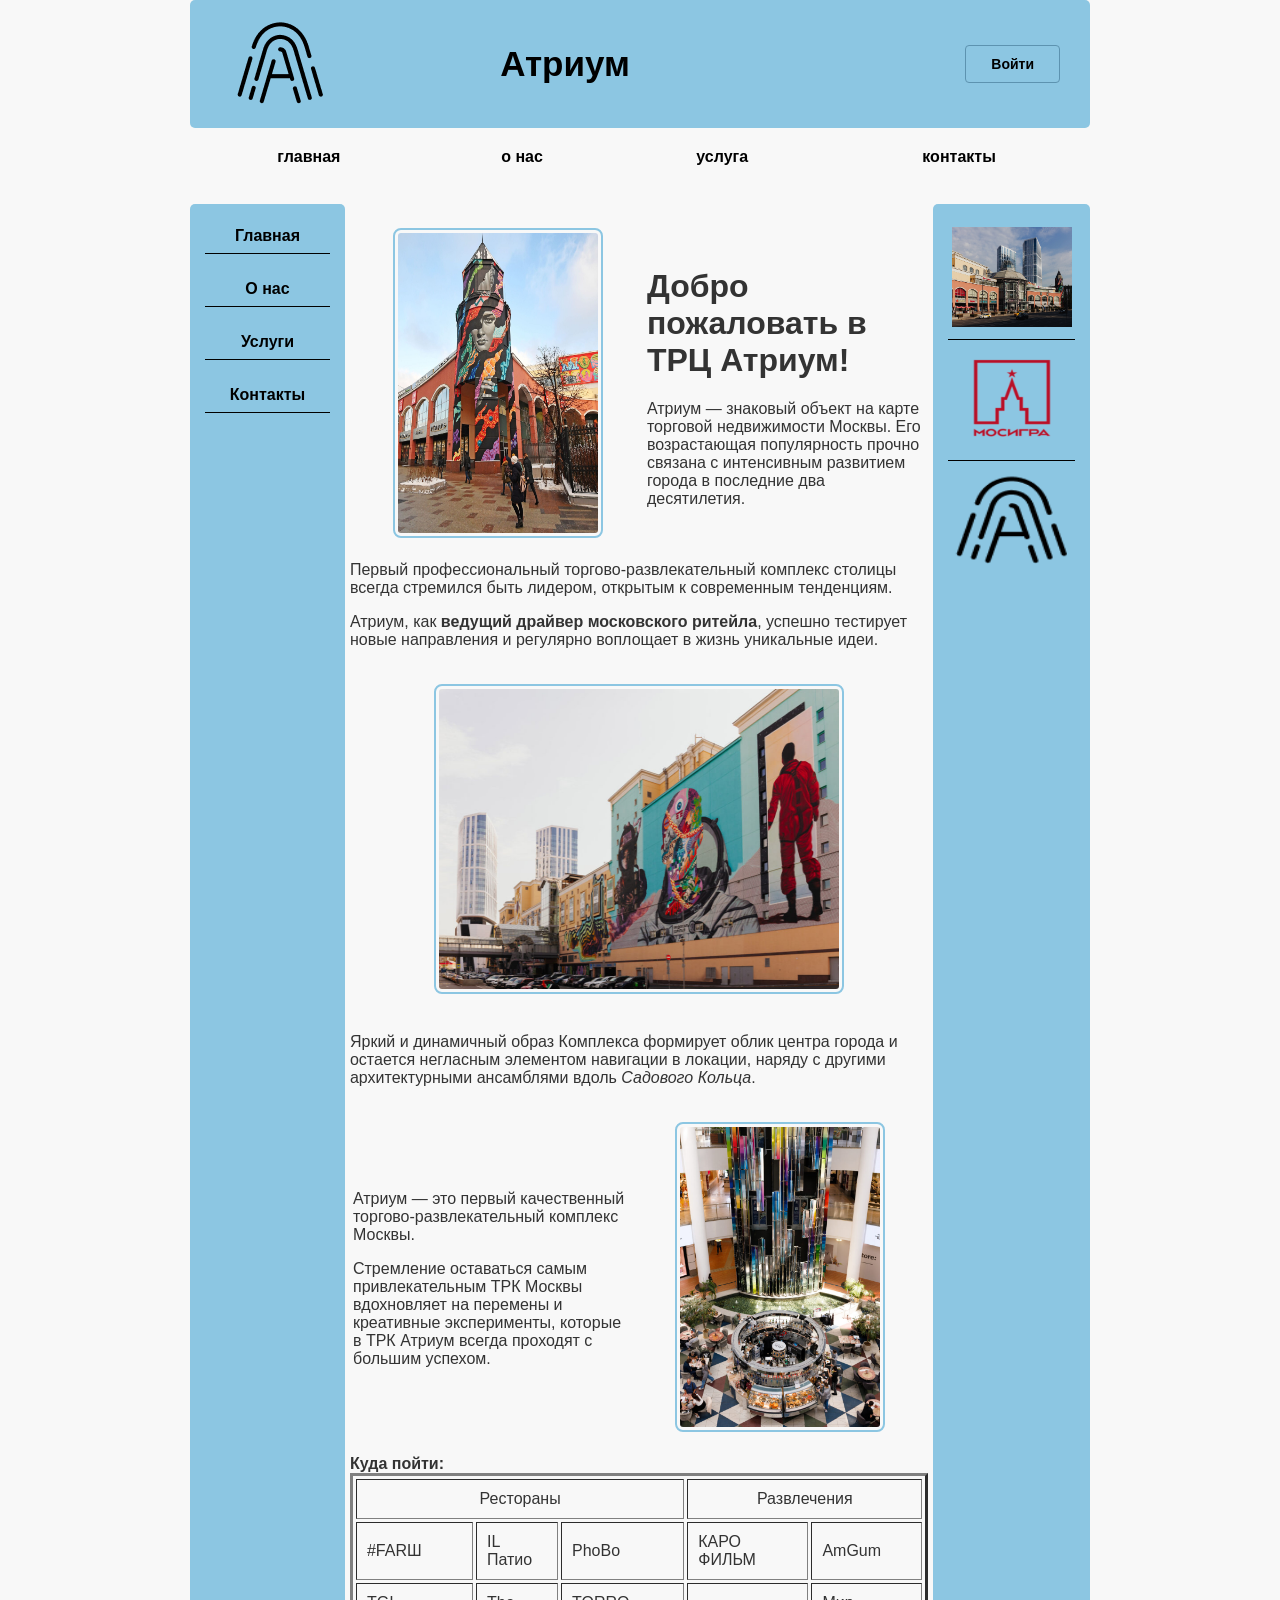
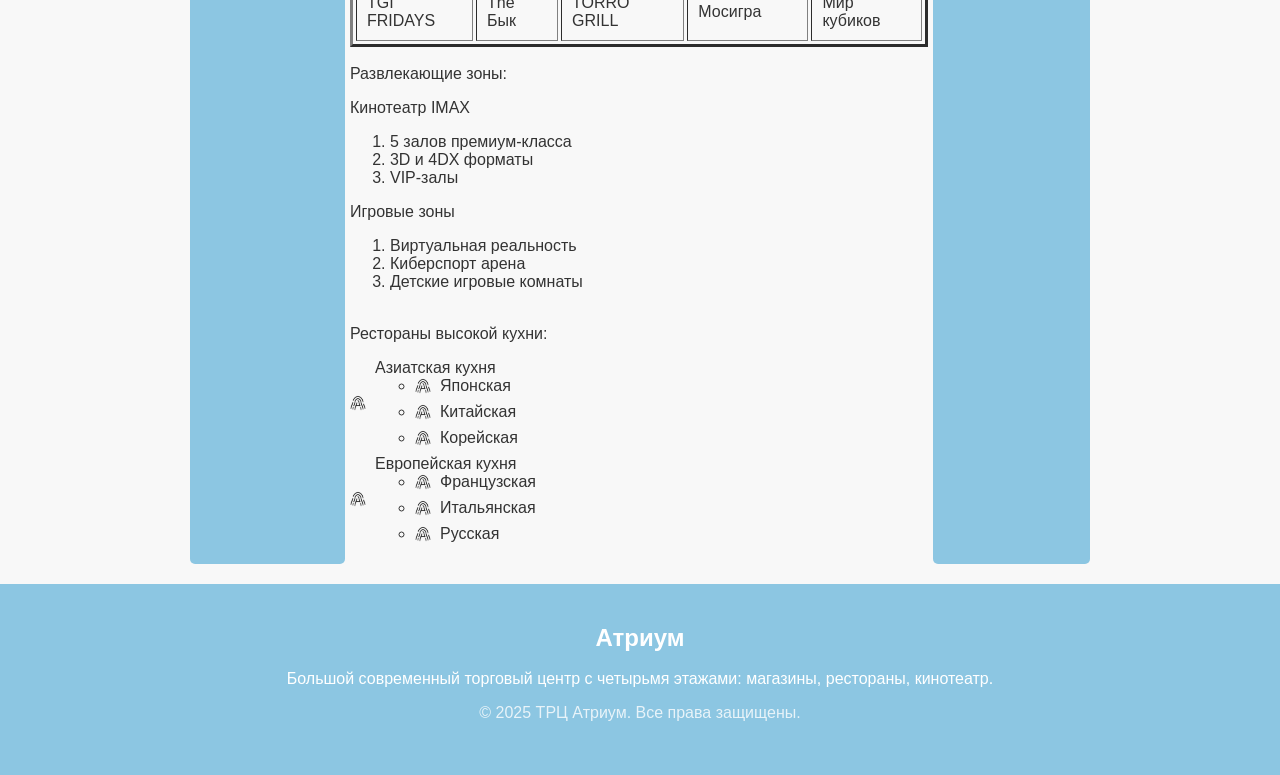
<file: Lab2/index.html>
<!DOCTYPE html>
<html lang="ru">
<head>
    <meta charset="UTF-8">
    <meta name="viewport" content="width=device-width, initial-scale=1.0">
    <link rel="stylesheet" type="text/css" href="CSS/style.css">
    <title>Атриум - Главная</title>
</head>
<body>
<!-- Шапка -->
<table border="0" width="900" cellpadding="0" cellspacing="0" align="center" class="header">
    <tr>
        <td width="150" align="center">
            <img src="Картинки\logo.png" alt="Логотип Атриум">
        </td>
        <td align="center"><h1>Атриум</h1></td>
        <td class="form" width="270" align="right">
            <a href="Страницы\auth.html" class="login-btn">Войти</a>
        </td>
    </tr>
</table>

<!-- Навигация -->
<table border="0" width="900" cellpadding="5" cellspacing="0" align="center">
        <tr>
            <td class="nav" align="center"><a href="https://www.atrium.su/">главная</a></td>
            <td class="nav" align="center"><a href="https://www.atrium.su/about/">о нас</a></td>
            <td class="nav" align="center"><a href="https://www.atrium.su/specialty/services/">услуга</a></td>
            <td class="nav" align="center"><a href="https://www.atrium.su/contacts/">контакты</a></td>
        </tr>
</table>

<br>
<!-- Основной контент -->
<table border="0" width="900" cellpadding="5" cellspacing="0" align="center">
    <tr>
        <!-- Левое меню -->
        <td width="150" valign="top" align="center" class="left-menu">
            <a href="index.html">Главная</a><br>
            <a href="Страницы\about_us.html">О нас</a><br>
            <a href="Страницы\catalog.html">Услуги</a><br>
            <a href="Страницы\contacts.html">Контакты</a><br>
        </td>

        <!-- Центральный контент -->
        <td width="620" valign="top">
            <table width="100%" align="left">
                <tr>
                    <td width="30%" align="left">
                        <figure>
                            <div class="image-container">
                                <a href="Картинки/atrium.jpg" target="_blank" title="Открыть изображение полном размере">
                                <img class="zoom-image" src="Картинки/atrium.jpg" alt="Atrium" width="200" height="300">
                                </a>
                            </div>
                        </figure>
                    </td>
                    <td width="70%" align="left">
                        <h1>Добро пожаловать в ТРЦ Атриум!</h1>
                        <p>Атриум — знаковый объект на карте торговой недвижимости Москвы. Его возрастающая популярность прочно связана с интенсивным развитием города в последние два десятилетия.</p>
                    </td>
                </tr>
            </table>
            
            <p>Первый профессиональный торгово-развлекательный комплекс столицы всегда стремился быть лидером, открытым к современным тенденциям.</p>
            <p>Атриум, как <b>ведущий драйвер московского ритейла</b>, успешно тестирует новые направления и регулярно воплощает в жизнь уникальные идеи.</p>
            
            <table width="100%" align="center">
                <tr>
                    <td align="center">
                        <figure>
                            <div class="image-container">
                                <a href="Картинки/atrium_2.jpg" target="_blank" title="Открыть изображение полном размере">
                                <img class="zoom-image" src="Картинки/atrium_2.jpg" alt="Atrium" width="400" height="300">
                                </a>
                            </div>
                        </figure>
                    </td>
                </tr>
            </table>
            
            <p>Яркий и динамичный образ Комплекса формирует облик центра города и остается негласным элементом навигации в локации, наряду с другими архитектурными ансамблями вдоль <i>Садового Кольца</i>.</p>
            
            <table width="100%" align="left">
                <tr>
                    <td width="70%" align="left">
                        <p>Атриум — это первый качественный торгово-развлекательный комплекс Москвы.</p>
                        <p>Стремление оставаться самым привлекательным ТРК Москвы вдохновляет на перемены и креативные эксперименты, которые в ТРК Атриум всегда проходят с большим успехом.</p>
                    </td>
                    <td width="30%" align="left">
                        <figure>
                            <div class="image-container">
                                <a href="Картинки/atrium_3.jpg" target="_blank" title="Открыть изображение полном размере">
                                <img class="zoom-image" src="Картинки/atrium_3.jpg" alt="Atrium" width="200" height="300">
                                </a>
                            </div>
                        </figure>
                    </td>
                </tr>
            </table>
            
            <b>Куда пойти:</b><br>
            <table border="3" cellpadding="10" cellspacing="3">
                <tr>
                    <td colspan="3" align="center">Рестораны</td>
                    <td colspan="2" align="center">Развлечения</td>
                </tr>
                <tr>
                    <td>#FARШ</td>
                    <td>IL Патио</td>
                    <td>PhoBo</td>
                    <td>КАРО ФИЛЬМ</td>
                    <td>AmGum</td>
                </tr>
                <tr>
                    <td>TGI FRIDAYS</td>
                    <td>The Бык</td>
                    <td>TORRO GRILL</td>
                    <td>Мосигра</td>
                    <td>Мир кубиков</td>
                </tr>
            </table>
            
            <br>
            Развлекающие зоны:<br>
            <p>Кинотеатр IMAX</p>
            <ol type="1">
                <li>5 залов премиум-класса</li>
                <li>3D и 4DX форматы</li>
                <li>VIP-залы</li>
            </ol>
            
            <p>Игровые зоны</p>
            <ol type="1">
                <li>Виртуальная реальность</li>
                <li>Киберспорт арена</li>
                <li>Детские игровые комнаты</li>
            </ol>
            
            <br>
            Рестораны высокой кухни:<br>
            <ul class="custom-list">
                <li>Азиатская кухня
                    <ul type="1">
                        <li>Японская</li>
                        <li>Китайская</li>
                        <li>Корейская</li>
                    </ul>
                </li>
                <li>Европейская кухня
                    <ul type="1">
                        <li>Французская</li>
                        <li>Итальянская</li>
                        <li>Русская</li>
                    </ul>
                </li>
            </ul>
        </td>

        <!-- Правая колонка -->
        <td width="130" valign="top" align="center" class="right-menu">
            <a href="https://www.atrium.su/" target="_blank" title="Перейти на официальный сайт Атриум">
                <img src="Картинки/banner1.jpg" alt="banner1" width="120" height="100">
            </a>
            <a href="https://www.atrium.su/" target="_blank" title="Перейти на официальный сайт Атриум">
                <img src="Картинки/banner2.png" alt="banner2" width="120" height="100">
            </a>
            <a href="https://www.atrium.su/" target="_blank" title="Перейти на официальный сайт Атриум">
                <img src="Картинки/logo.png" alt="logo" width="120" height="100">
            </a>
        </td>
    </tr>
</table>

<!-- Футер -->
<!-- Футер -->
<footer class="footer">
    <div class="footer-content">
        <h3>Атриум</h3>
        <p>Большой современный торговый центр с четырьмя этажами: магазины, рестораны, кинотеатр.</p>
        <p class="footer-copyright">© 2025 ТРЦ Атриум. Все права защищены.</p>
    </div>
</footer>

</body>
</html>
</file>
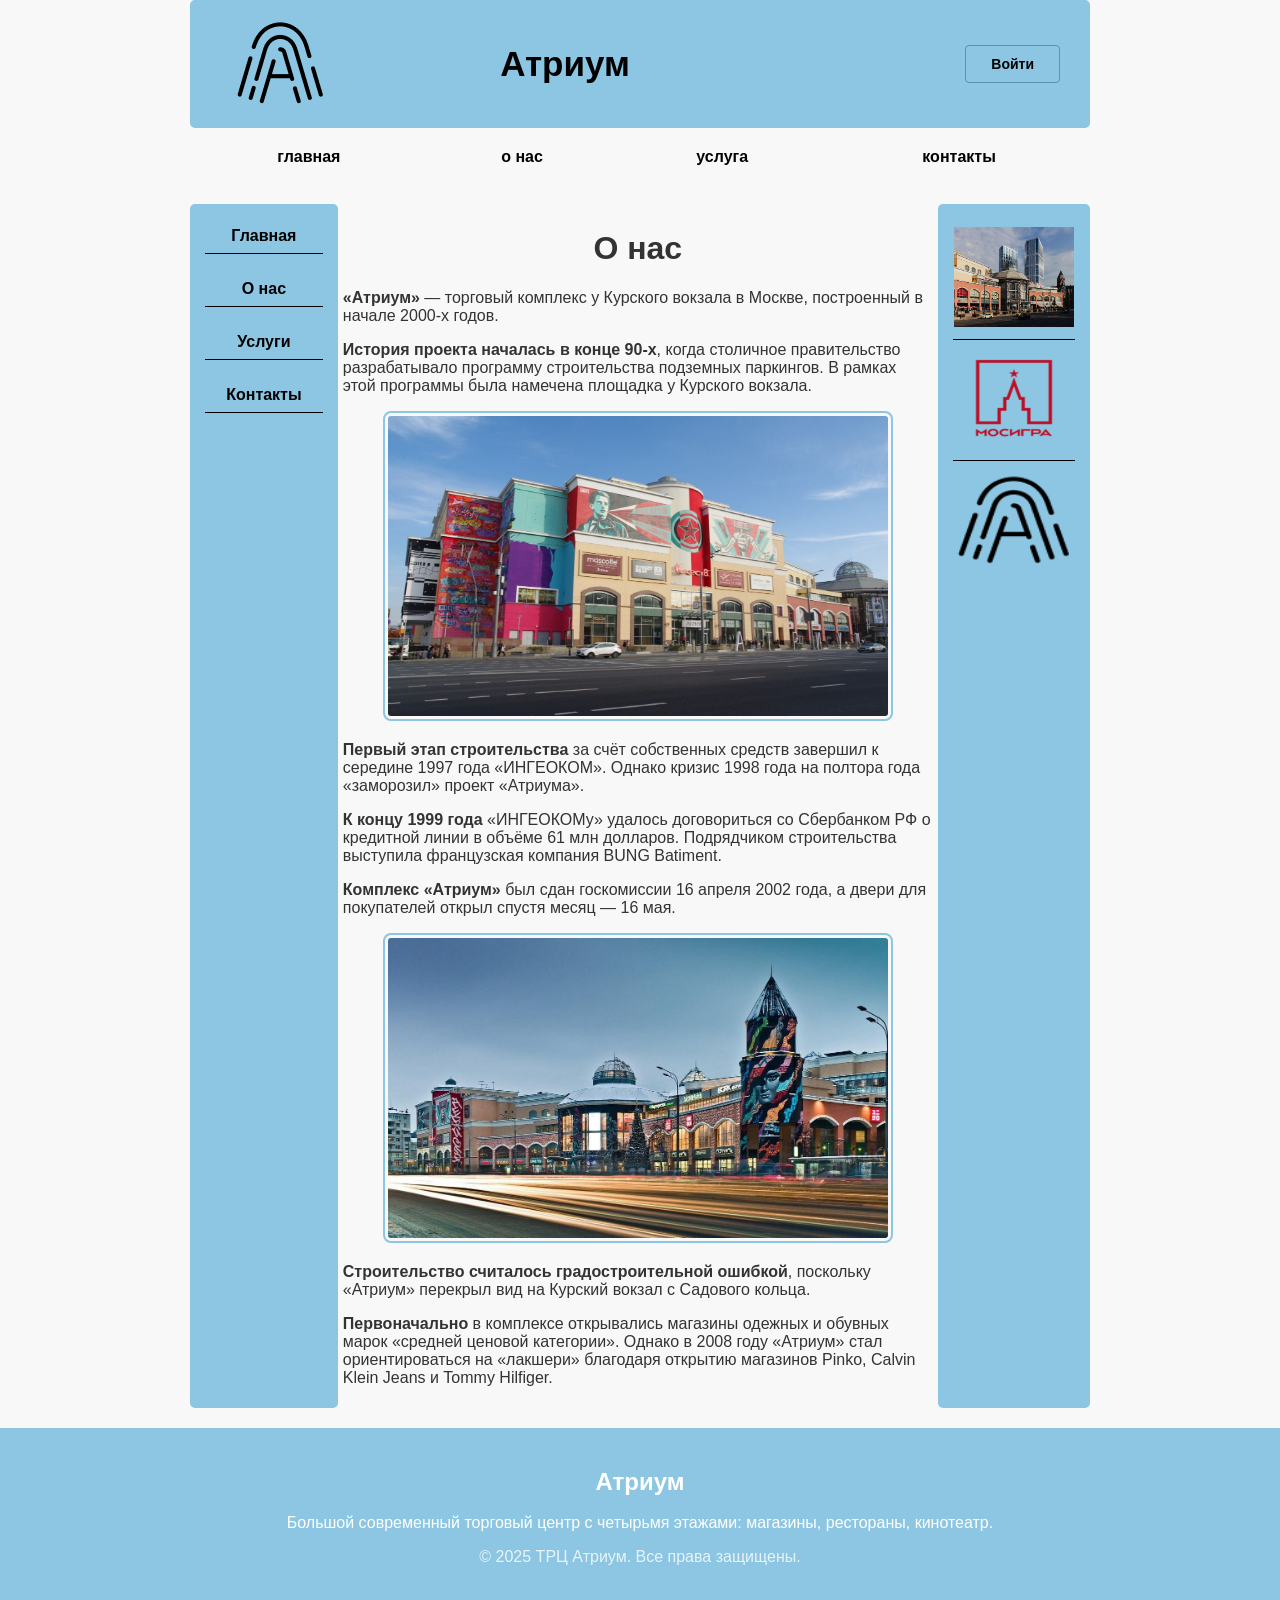
<file: Lab2/Страницы/about_us.html>
<!DOCTYPE html>
<html lang="ru">
<head>
    <meta charset="UTF-8">
    <meta name="viewport" content="width=device-width, initial-scale=1.0">
    <link rel="stylesheet" type="text/css" href="../CSS/style.css">
    <title>Атриум - О нас</title>
</head>
<body>
<!-- Шапка -->
<table border="0" width="900" cellpadding="0" cellspacing="0" align="center" class="header">
    <tr>
        <td width="150" align="center">
            <img src="..\Картинки\logo.png" alt="Логотип Атриум">
        </td>
        <td align="center"><h1>Атриум</h1></td>
        <td class="form" width="270" align="right">
            <a href="auth.html" class="login-btn">Войти</a>
        </td>
    </tr>
</table>

<!-- Навигация -->
<table border="0" width="900" cellpadding="5" cellspacing="0" align="center">
    <tr>
        <td class="nav" align="center"><a href="https://www.atrium.su/">главная</a></td>
        <td class="nav" align="center"><a href="https://www.atrium.su/about/">о нас</a></td>
        <td class="nav" align="center"><a href="https://www.atrium.su/specialty/services/">услуга</a></td>
        <td class="nav" align="center"><a href="https://www.atrium.su/contacts/">контакты</a></td>
    </tr>
</table>

<br>

<!-- Основной контент -->
<table border="0" width="900" cellpadding="5" cellspacing="0" align="center">
    <tr>
        <!-- Левое меню -->
        <td width="270" valign="top" align="center" class="left-menu">
            <a href="..\index.html">Главная</a><br>
            <a href="about_us.html">О нас</a><br>
            <a href="catalog.html">Услуги</a><br>
            <a href="contacts.html">Контакты</a><br>
        </td>

        <!-- Центральный контент -->
        <td width="520" valign="top">
            <h1 align="center">О нас</h1>
            <p><b>«Атриум»</b> — торговый комплекс у Курского вокзала в Москве, построенный в начале 2000-х годов.</p>
            <p><b>История проекта началась в конце 90-х</b>, когда столичное правительство разрабатывало программу строительства подземных паркингов. В рамках этой программы была намечена площадка у Курского вокзала.</p>
            
            <figure style="text-align: center;">
                <div class="image-container">
                    <a href="..\Картинки\atrium_4.jpg" target="_blank" title="Открыть изображение  полном размере">
                    <img class="zoom-image" src="..\Картинки\atrium_4.jpg" alt="Atrium" width="500" height="300">
                    </a>
                </div>
            </figure>
            
            <p><b>Первый этап строительства</b> за счёт собственных средств завершил к середине 1997 года «ИНГЕОКОМ». Однако кризис 1998 года на полтора года «заморозил» проект «Атриума».</p>
            <p><b>К концу 1999 года</b> «ИНГЕОКОМу» удалось договориться со Сбербанком РФ о кредитной линии в объёме 61 млн долларов. Подрядчиком строительства выступила французская компания BUNG Batiment.</p>
            <p><b>Комплекс «Атриум»</b> был сдан госкомиссии 16 апреля 2002 года, а двери для покупателей открыл спустя месяц — 16 мая.</p>
            
            <figure style="text-align: center;">
                <div class="image-container">
                    <a href="..\Картинки\atrium_5.jpg" target="_blank" title="Открыть изображение  полном размере">
                    <img class="zoom-image" src="..\Картинки\atrium_5.jpg" alt="Atrium" width="500" height="300">
                    </a>
                </div>
            </figure>
            
            <p><b>Строительство считалось градостроительной ошибкой</b>, поскольку «Атриум» перекрыл вид на Курский вокзал с Садового кольца.</p>
            <p><b>Первоначально</b> в комплексе открывались магазины одежных и обувных марок «средней ценовой категории». Однако в 2008 году «Атриум» стал ориентироваться на «лакшери» благодаря открытию магазинов Pinko, Calvin Klein Jeans и Tommy Hilfiger.</p>
        </td>

        <!-- Правая колонка -->
        <td width="130" valign="top" align="center" class="right-menu">
            <a href="https://www.atrium.su/" target="_blank" title="Перейти на официальный сайт Атриум">
                <img src="../Картинки/banner1.jpg" alt="banner1" width="120" height="100">
            </a>
            <a href="https://www.atrium.su/" target="_blank" title="Перейти на официальный сайт Атриум">
                <img src="../Картинки/banner2.png" alt="banner2" width="120" height="100">
            </a>
            <a href="https://www.atrium.su/" target="_blank" title="Перейти на официальный сайт Атриум">
                <img src="../Картинки/logo.png" alt="logo" width="120" height="100">
            </a>
        </td>
    </tr>
</table>

<!-- Футер -->
<footer class="footer">
    <div class="footer-content">
        <h3>Атриум</h3>
        <p>Большой современный торговый центр с четырьмя этажами: магазины, рестораны, кинотеатр.</p>
        <p class="footer-copyright">© 2025 ТРЦ Атриум. Все права защищены.</p>
    </div>
</footer>

</body>
</html>
</file>
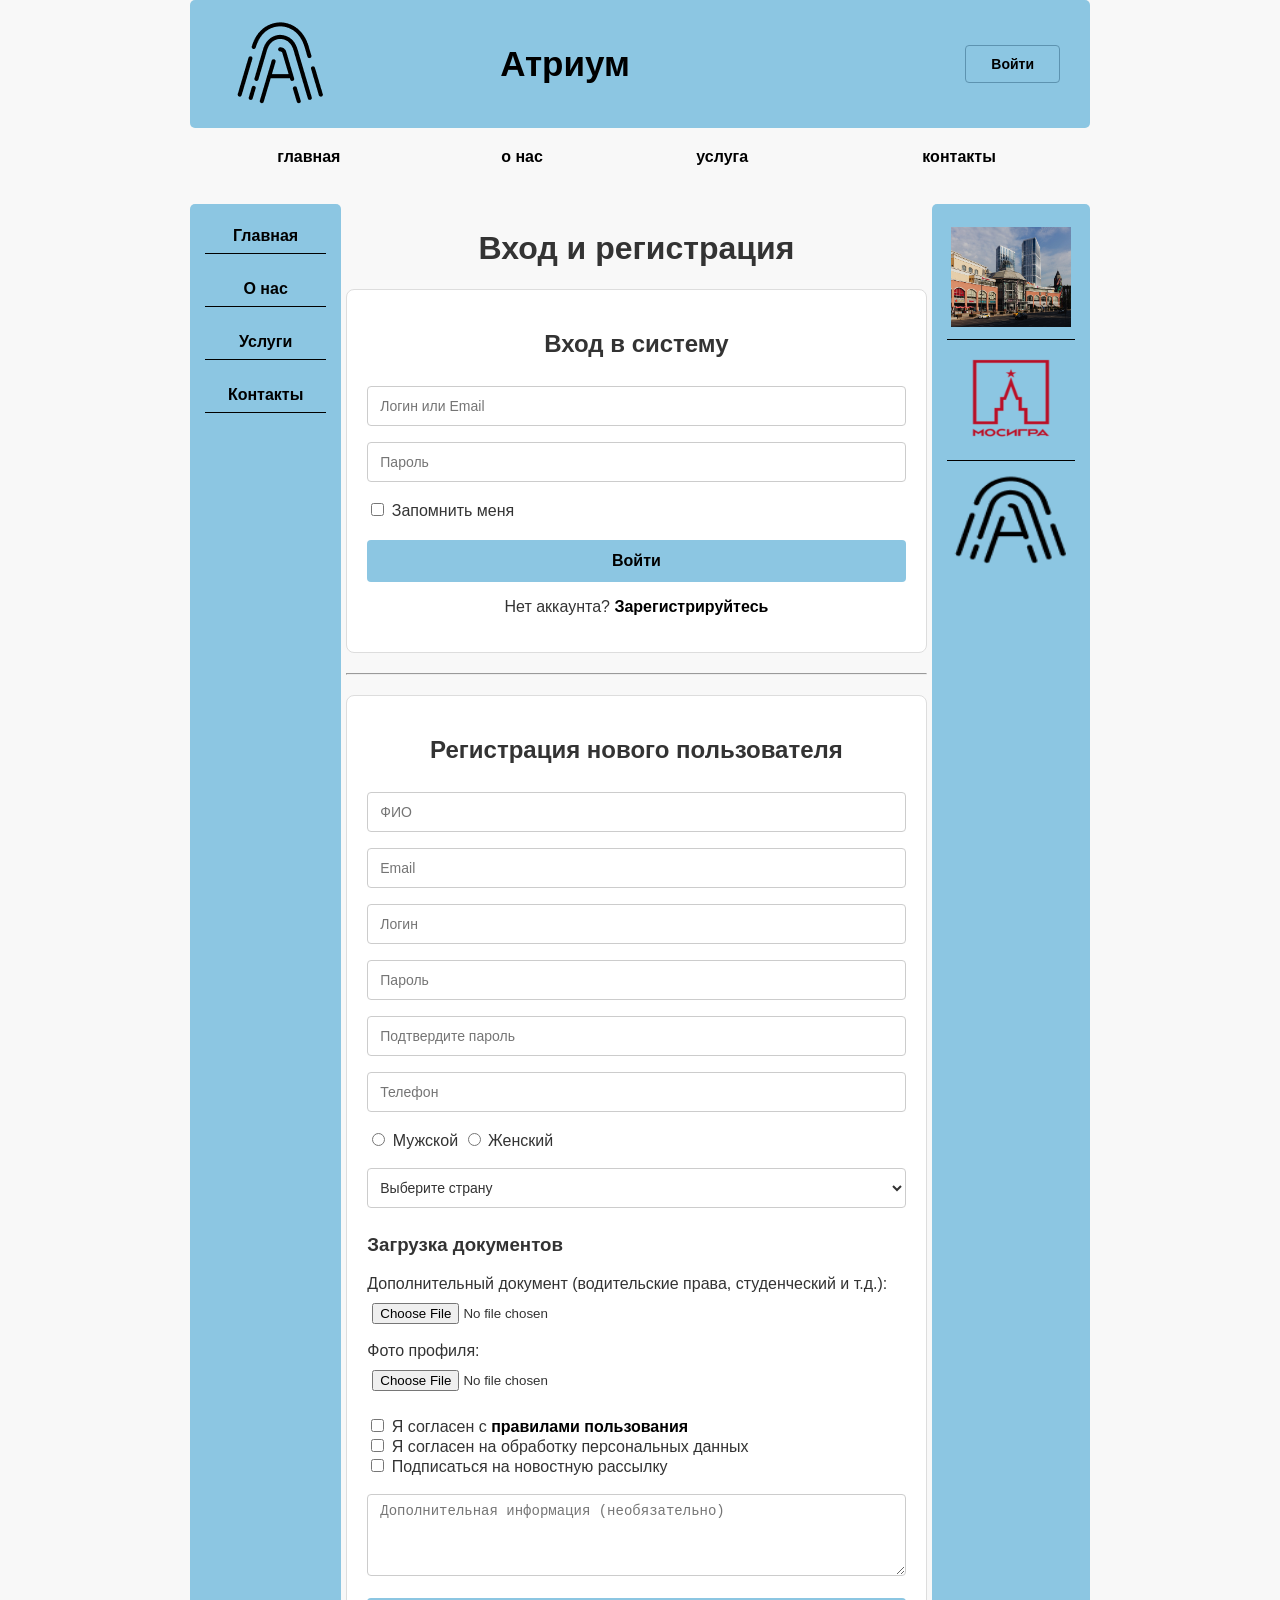
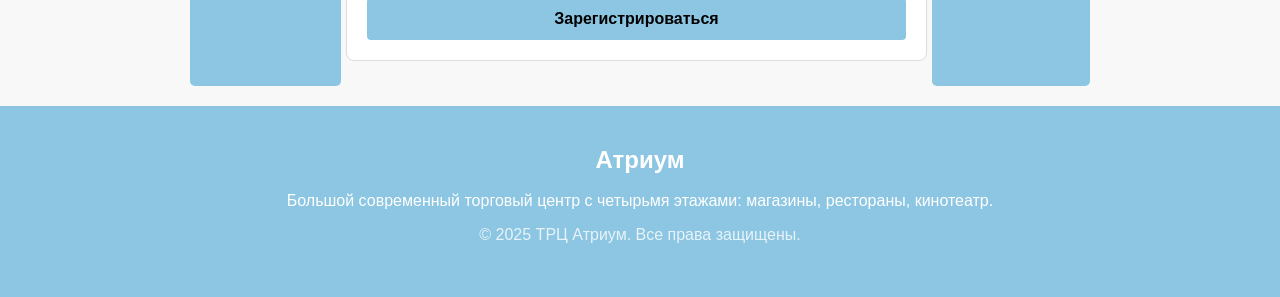
<file: Lab2/Страницы/auth.html>
<!DOCTYPE html>
<html lang="ru">
<head>
    <meta charset="UTF-8">
    <meta name="viewport" content="width=device-width, initial-scale=1.0">
    <link rel="stylesheet" type="text/css" href="../CSS/style.css">
    <title>Атриум - Вход и регистрация</title>
    <script>
    function showSuccess(message) {
        alert(message);
    }
    
    // Проверка URL параметров для показа сообщения
    window.onload = function() {
        const urlParams = new URLSearchParams(window.location.search);
        if (urlParams.get('message') === 'registration_success') {
            showSuccess('Регистрация прошла успешно!');
        }
        if (urlParams.get('message') === 'login_success') {
            showSuccess('Вход выполнен успешно!');
        }
    }
    
    function validateRegistration() {
        // Явно указываем форму регистрации
        const form = event.target;
        const password = form.querySelector('input[name="password"]').value;
        const confirmPassword = form.querySelector('input[name="confirm_password"]').value;
        
        if (password !== confirmPassword) {
            alert('Пароли не совпадают!');
            return false;
        }
        
        // Показываем сообщение об успехе
        showSuccess('Регистрация прошла успешно!');
        return true;
    }
    
    function validateLogin() {
        showSuccess('Вход выполнен успешно!');
        return true;
    }
</script>
</head>
<body>
<!-- Шапка -->
<table border="0" width="900" cellpadding="0" cellspacing="0" align="center" class="header">
    <tr>
        <td width="150" align="center">
            <img src="..\Картинки\logo.png" alt="Логотип Атриум">
        </td>
        <td align="center"><h1>Атриум</h1></td>
        <td class="form" width="270" align="right">
            <a href="auth.html" class="login-btn">Войти</a>
        </td>
    </tr>
</table>

<!-- Навигация -->
<table border="0" width="900" cellpadding="5" cellspacing="0" align="center">
    <tr>
        <td class="nav" align="center"><a href="https://www.atrium.su/">главная</a></td>
        <td class="nav" align="center"><a href="https://www.atrium.su/about/">о нас</a></td>
        <td class="nav" align="center"><a href="https://www.atrium.su/specialty/services/">услуга</a></td>
        <td class="nav" align="center"><a href="https://www.atrium.su/contacts/">контакты</a></td>
    </tr>
</table>

<br>

<!-- Основной контент -->
<table border="0" width="900" cellpadding="5" cellspacing="0" align="center">
    <tr>
        <!-- Левое меню -->
        <td width="130" valign="top" align="center" class="left-menu">
            <a href="..\index.html">Главная</a><br>
            <a href="about_us.html">О нас</a><br>
            <a href="catalog.html">Услуги</a><br>
            <a href="contacts.html">Контакты</a><br>
        </td>

        <!-- Центральный контент -->
        <td width="640" valign="top">
            <h1 align="center">Вход и регистрация</h1>
            
            <!-- Форма авторизации -->
            <div class="auth-form">
                <h2>Вход в систему</h2>
                <form method="post" onsubmit="return validateLogin()">
                    <input type="text" name="username" placeholder="Логин или Email" required>
                    <input type="password" name="password" placeholder="Пароль" required>
                    
                    <!-- Флажок "Запомнить меня" -->
                    <div style="margin: 10px 0;">
                        <label><input type="checkbox" name="remember"> Запомнить меня</label>
                    </div>
                    
                    <input type="submit" value="Войти">
                    
                    <!-- Ссылка на регистрацию -->
                    <div style="text-align: center; margin-top: 15px;">
                        <p>Нет аккаунта? <a href="#registration">Зарегистрируйтесь</a></p>
                    </div>
                </form>
            </div>

            <hr id="registration">

            <!-- Форма регистрации -->
            <div class="auth-form">
                <h2>Регистрация нового пользователя</h2>
                <form method="post" onsubmit="return validateRegistration()">
                    <!-- Основные данные -->
                    <input type="text" name="fullname" placeholder="ФИО" required>
                    <input type="email" name="email" placeholder="Email" required>
                    <input type="text" name="username" placeholder="Логин" required>
                    <input type="password" name="password" placeholder="Пароль" required>
                    <input type="password" name="confirm_password" placeholder="Подтвердите пароль" required>
                    <input type="tel" name="phone" placeholder="Телефон">
                    
                    <!-- Радиокнопки для пола -->
                    <div style="margin: 10px 0;">
                        <label><input type="radio" name="gender" value="male" required> Мужской</label>
                        <label><input type="radio" name="gender" value="female" required> Женский</label>
                    </div>
                    
                    <!-- Раскрывающийся список для страны -->
                    <select name="country" style="width: 100%; margin: 8px 0; padding: 8px;">
                        <option value="">Выберите страну</option>
                        <option value="ru">Россия</option>
                        <option value="kz">Казахстан</option>
                        <option value="by">Беларусь</option>
                        <option value="other">Другая</option>
                    </select>
                    
                    <!-- Поля для загрузки документов -->
                    <div style="margin: 15px 0;">
                        <h3>Загрузка документов</h3>

                        <!-- Дополнительный документ -->
                        <div style="margin: 8px 0;">
                            <label>Дополнительный документ (водительские права, студенческий и т.д.):</label>
                            <input type="file" name="additional_doc" accept=".jpg,.jpeg,.png,.pdf">
                        </div>
                        
                        <!-- Фото профиля -->
                        <div style="margin: 8px 0;">
                            <label>Фото профиля:</label>
                            <input type="file" name="profile_photo" accept=".jpg,.jpeg,.png">
                        </div>
                    </div>
                    
                    <!-- Флажки согласий -->
                    <div style="margin: 10px 0;">
                        <label><input type="checkbox" name="agree_terms" required> Я согласен с <a href="..\Документы\Правила_пользования.pdf">правилами пользования</a></label><br>
                        <label><input type="checkbox" name="agree_privacy" required> Я согласен на обработку персональных данных</label><br>
                        <label><input type="checkbox" name="newsletter"> Подписаться на новостную рассылку</label>
                    </div>
                    
                    <!-- Прокручивающееся поле для дополнительной информации -->
                    <textarea name="additional_info" placeholder="Дополнительная информация (необязательно)" rows="4"></textarea>
                    
                    <input type="submit" value="Зарегистрироваться">
                </form>
            </div>
        </td>

        <!-- Правая колонка -->
        <td width="130" valign="top" align="center" class="right-menu">
            <a href="https://www.atrium.su/" target="_blank" title="Перейти на официальный сайт Атриум">
                <img src="../Картинки/banner1.jpg" alt="banner1" width="120" height="100">
            </a>
            <a href="https://www.atrium.su/" target="_blank" title="Перейти на официальный сайт Атриум">
                <img src="../Картинки/banner2.png" alt="banner2" width="120" height="100">
            </a>
            <a href="https://www.atrium.su/" target="_blank" title="Перейти на официальный сайт Атриум">
                <img src="../Картинки/logo.png" alt="logo" width="120" height="100">
            </a>
        </td>
    </tr>
</table>

<!-- Футер -->
<footer class="footer">
    <div class="footer-content">
        <h3>Атриум</h3>
        <p>Большой современный торговый центр с четырьмя этажами: магазины, рестораны, кинотеатр.</p>
        <p class="footer-copyright">© 2025 ТРЦ Атриум. Все права защищены.</p>
    </div>
</footer>

</body>
</html>
</file>
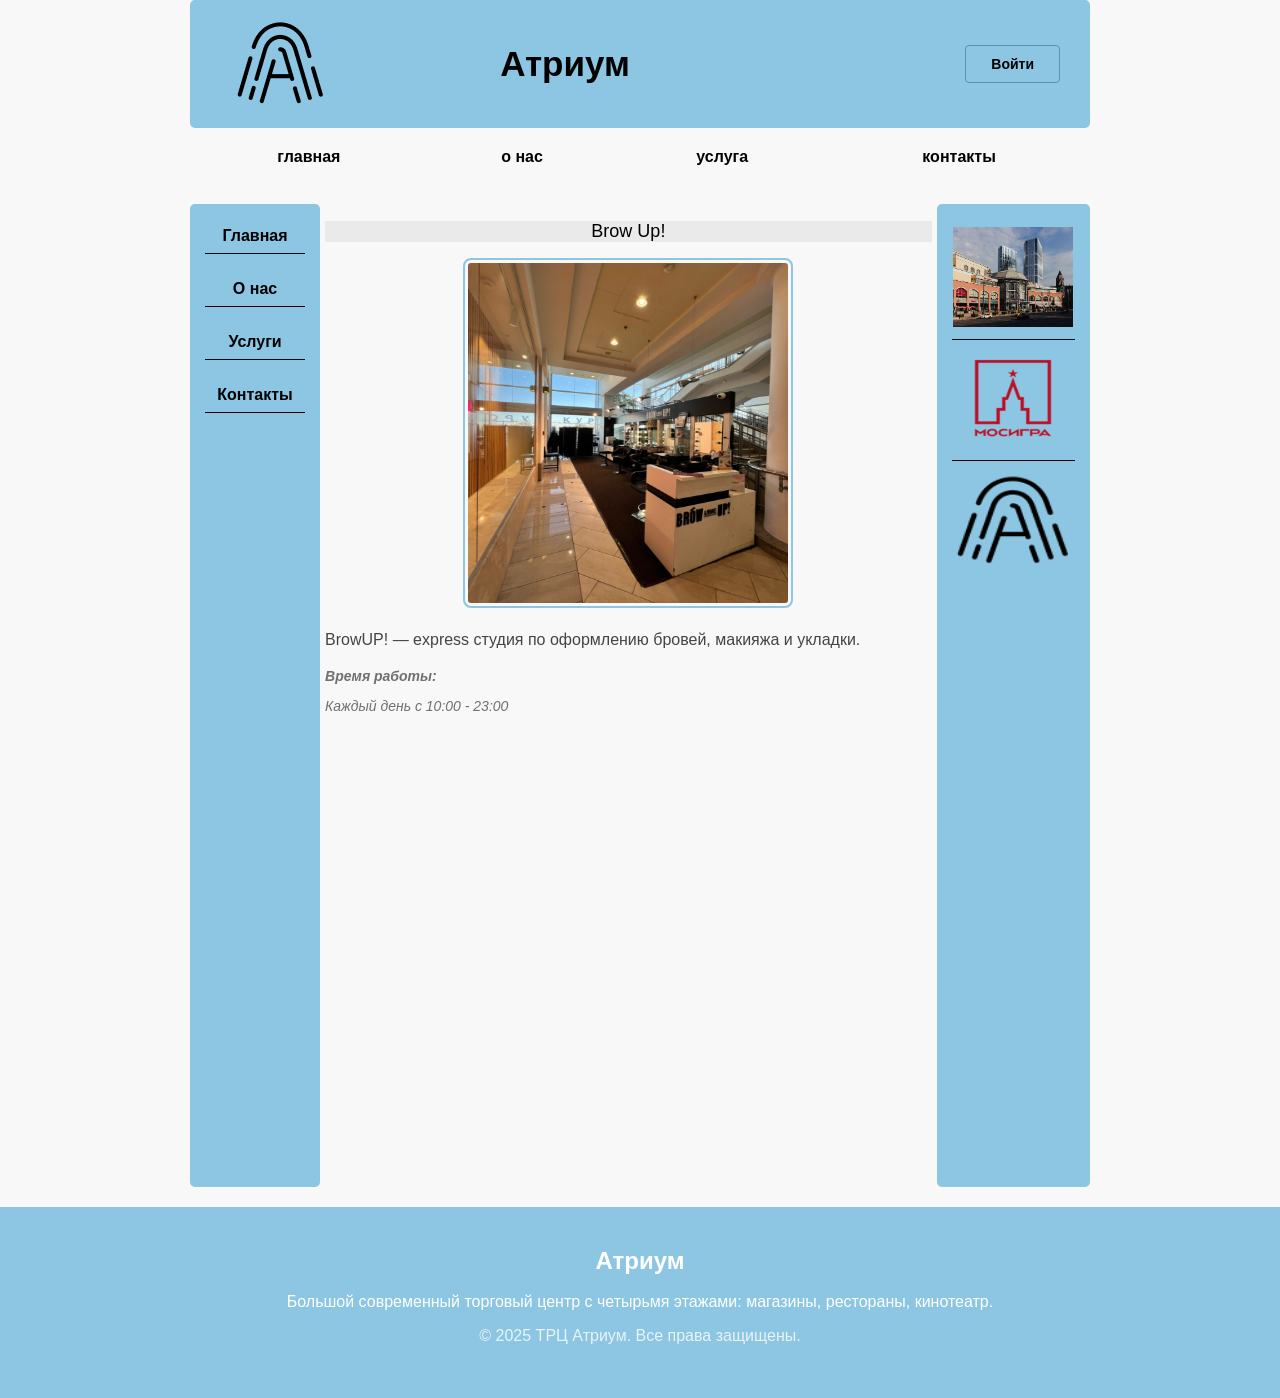
<file: Lab2/Страницы/brow_up.html>
<!DOCTYPE html>
<html lang="ru">
<head>
    <meta charset="UTF-8">
    <meta name="viewport" content="width=device-width, initial-scale=1.0">
    <link rel="stylesheet" type="text/css" href="../CSS/style.css">
    <title>Атриум - Brow Up!</title>
</head>
<body>
<!-- Шапка -->
<table border="0" width="900" cellpadding="0" cellspacing="0" align="center" class="header">
    <tr>
        <td width="150" align="center">
            <img src="..\Картинки\logo.png" alt="Логотип Атриум">
        </td>
        <td align="center"><h1>Атриум</h1></td>
        <td class="form" width="270" align="right">
            <a href="auth.html" class="login-btn">Войти</a>
        </td>
    </tr>
</table>

<!-- Навигация -->
<table border="0" width="900" cellpadding="5" cellspacing="0" align="center">
    <tr>
        <td class="nav" align="center"><a href="https://www.atrium.su/">главная</a></td>
        <td class="nav" align="center"><a href="https://www.atrium.su/about/">о нас</a></td>
        <td class="nav" align="center"><a href="https://www.atrium.su/specialty/services/">услуга</a></td>
        <td class="nav" align="center"><a href="https://www.atrium.su/contacts/">контакты</a></td>
    </tr>
</table>

<br>

<!-- Основной контент -->
<table border="0" width="900" cellpadding="5" cellspacing="0" align="center">
    <tr>
        <!-- Левое меню -->
        <td width="150" valign="top" align="center" class="left-menu">
            <a href="..\index.html">Главная</a><br>
            <a href="about_us.html">О нас</a><br>
            <a href="catalog.html">Услуги</a><br>
            <a href="contacts.html">Контакты</a><br>
        </td>

         <!-- Центральный контент -->
        <td width="620" valign="top">
            <h1 class="heading" align="center">Brow Up!</h1>

            <figure style="text-align: center;">
                <div class="image-container">
                    <a href="..\Картинки\brow_up.jpeg" target="_blank" title="Открыть изображение Brow Up! в полном размере">
                    <img class="zoom-image" src="..\Картинки\brow_up.jpeg" alt="Brow Up!" width="320" height="340">
                    </a>
                </div>
            </figure>

            <p class="detailed-description">BrowUP! — express студия по оформлению бровей, макияжа и укладки.</p>
            
            <p class="short-description"><b>Время работы:</b></p>
            <p class="short-description">Каждый день с 10:00 - 23:00</p>

            <iframe src="https://www.google.com/maps/embed?pb=!1m18!1m12!1m3!1d1122.5304638451073!2d37.65721366773242!3d55.7574437966658!2m3!1f0!2f0!3f0!3m2!1i1024!2i768!4f13.1!3m3!1m2!1s0x46b54a8dad5d490f%3A0x36c575ed02c23d25!2sBrow%20Up*21%20and%20Make%20Up*21!5e0!3m2!1sru!2sru!4v1759691052472!5m2!1sru!2sru" width="600" height="450" style="border:0;" allowfullscreen="" loading="lazy" referrerpolicy="no-referrer-when-downgrade"></iframe>
        </td>

        <!-- Правая колонка -->
        <td width="130" valign="top" align="center" class="right-menu">
            <a href="https://www.atrium.su/" target="_blank" title="Перейти на официальный сайт Атриум">
                <img src="../Картинки/banner1.jpg" alt="banner1" width="120" height="100">
            </a>
            <a href="https://www.atrium.su/" target="_blank" title="Перейти на официальный сайт Атриум">
                <img src="../Картинки/banner2.png" alt="banner2" width="120" height="100">
            </a>
            <a href="https://www.atrium.su/" target="_blank" title="Перейти на официальный сайт Атриум">
                <img src="../Картинки/logo.png" alt="logo" width="120" height="100">
            </a>
        </td>
    </tr>
</table>

<!-- Футер -->
<footer class="footer">
    <div class="footer-content">
        <h3>Атриум</h3>
        <p>Большой современный торговый центр с четырьмя этажами: магазины, рестораны, кинотеатр.</p>
        <p class="footer-copyright">© 2025 ТРЦ Атриум. Все права защищены.</p>
    </div>
</footer>

</body>
</html>
</file>
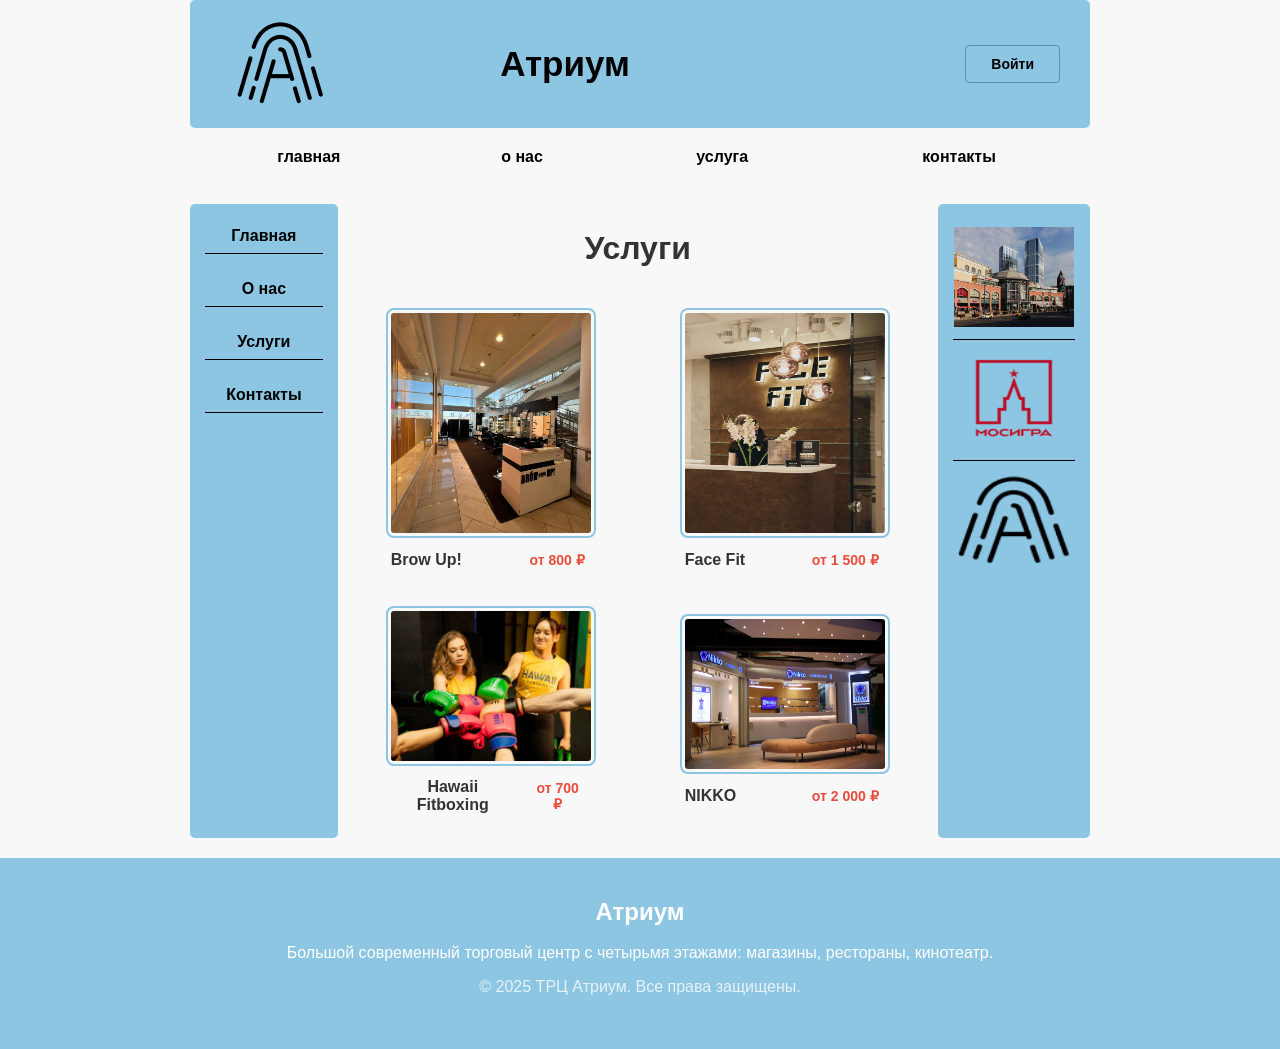
<file: Lab2/Страницы/catalog.html>
<!DOCTYPE html>
<html lang="ru">
<head>
    <meta charset="UTF-8">
    <meta name="viewport" content="width=device-width, initial-scale=1.0">
    <link rel="stylesheet" type="text/css" href="../CSS/style.css">
    <title>Атриум - Услуги</title>
</head>
<body>
<!-- Шапка -->
<table border="0" width="900" cellpadding="0" cellspacing="0" align="center" class="header">
    <tr>
        <td width="150" align="center">
            <img src="..\Картинки\logo.png" alt="Логотип Атриум">
        </td>
        <td align="center"><h1>Атриум</h1></td>
        <td class="form" width="270" align="right">
            <a href="auth.html" class="login-btn">Войти</a>
        </td>
    </tr>
</table>

<!-- Навигация -->
<table border="0" width="900" cellpadding="5" cellspacing="0" align="center">
    <tr>
        <td class="nav" align="center"><a href="https://www.atrium.su/">главная</a></td>
        <td class="nav" align="center"><a href="https://www.atrium.su/about/">о нас</a></td>
        <td class="nav" align="center"><a href="https://www.atrium.su/specialty/services/">услуга</a></td>
        <td class="nav" align="center"><a href="https://www.atrium.su/contacts/">контакты</a></td>
    </tr>
</table>

<br>

<!-- Основной контент -->
<table border="0" width="900" cellpadding="5" cellspacing="0" align="center">
    <tr>
        <!-- Левое меню -->
        <td width="260" valign="top" align="center" class="left-menu">
            <a href="..\index.html">Главная</a><br>
            <a href="about_us.html">О нас</a><br>
            <a href="catalog.html">Услуги</a><br>
            <a href="contacts.html">Контакты</a><br>
        </td>

        <!-- Центральный контент -->
        <td width="510" valign="top">
            <h1 align="center">Услуги</h1>
            <table width="100%" align="center">
                <tr>
                    <td align="center">
                        <figure>
                            <div class="image-container">
                                <a href="..\Картинки\brow_up.jpeg" target="_blank" title="Открыть изображение полном размере">
                                <img class="zoom-image" src="..\Картинки\brow_up.jpeg" alt="brow_up" width="200" height="220">
                                </a>
                            </div>
                            <figcaption>
                                <div class="product-info">
                                    <a href="brow_up.html">Brow Up!</a>
                                    <span class="price">от 800 ₽</span>
                                </div>
                            </figcaption>
                        </figure>
                    </td>
                    <td align="center">
                        <figure>
                            <div class="image-container">
                                <a href="..\Картинки\face_fit.jpg" target="_blank" title="Открыть изображение полном размере">
                                <img class="zoom-image" src="..\Картинки\face_fit.jpg" alt="face_fit" width="200" height="220">
                                </a>
                            </div>
                            <figcaption>
                                <div class="product-info">
                                    <a href="face_fit.html">Face Fit</a>
                                    <span class="price">от 1 500 ₽</span>
                                </div>
                            </figcaption>
                        </figure>
                    </td>
                </tr>
                <tr>
                    <td align="center">
                        <figure>
                            <div class="image-container">
                                <a href="..\Картинки\hawaii.png" target="_blank" title="Открыть изображение полном размере">
                                <img class="zoom-image" src="..\Картинки\hawaii.png" alt="hawaii" width="200" height="150">
                                </a>
                            </div>
                            <figcaption>
                                <div class="product-info">
                                    <a href="https://www.atrium.su/specialty/services/">Hawaii Fitboxing</a>
                                    <span class="price">от 700 ₽</span>
                                </div>
                            </figcaption>
                        </figure>
                    </td>
                    <td align="center">
                        <figure>
                            <div class="image-container">
                                <a href="..\Картинки\nikko.jpg" target="_blank" title="Открыть изображение полном размере">
                                <img class="zoom-image" src="..\Картинки\nikko.jpg" alt="nikko" width="200" height="150">
                                </a>
                            </div>
                            <figcaption>
                                <div class="product-info">
                                    <a href="https://www.atrium.su/specialty/services/">NIKKO</a>
                                    <span class="price">от 2 000 ₽</span>
                                </div>
                            </figcaption>
                        </figure>
                    </td>
                </tr>
            </table>
        </td>

        <!-- Правая колонка -->
        <td width="130" valign="top" align="center" class="right-menu">
            <a href="https://www.atrium.su/" target="_blank" title="Перейти на официальный сайт Атриум">
                <img src="../Картинки/banner1.jpg" alt="banner1" width="120" height="100">
            </a>
            <a href="https://www.atrium.su/" target="_blank" title="Перейти на официальный сайт Атриум">
                <img src="../Картинки/banner2.png" alt="banner2" width="120" height="100">
            </a>
            <a href="https://www.atrium.su/" target="_blank" title="Перейти на официальный сайт Атриум">
                <img src="../Картинки/logo.png" alt="logo" width="120" height="100">
            </a>
        </td>
    </tr>
</table>

<!-- Футер -->
<footer class="footer">
    <div class="footer-content">
        <h3>Атриум</h3>
        <p>Большой современный торговый центр с четырьмя этажами: магазины, рестораны, кинотеатр.</p>
        <p class="footer-copyright">© 2025 ТРЦ Атриум. Все права защищены.</p>
    </div>
</footer>

</body>
</html>
</file>
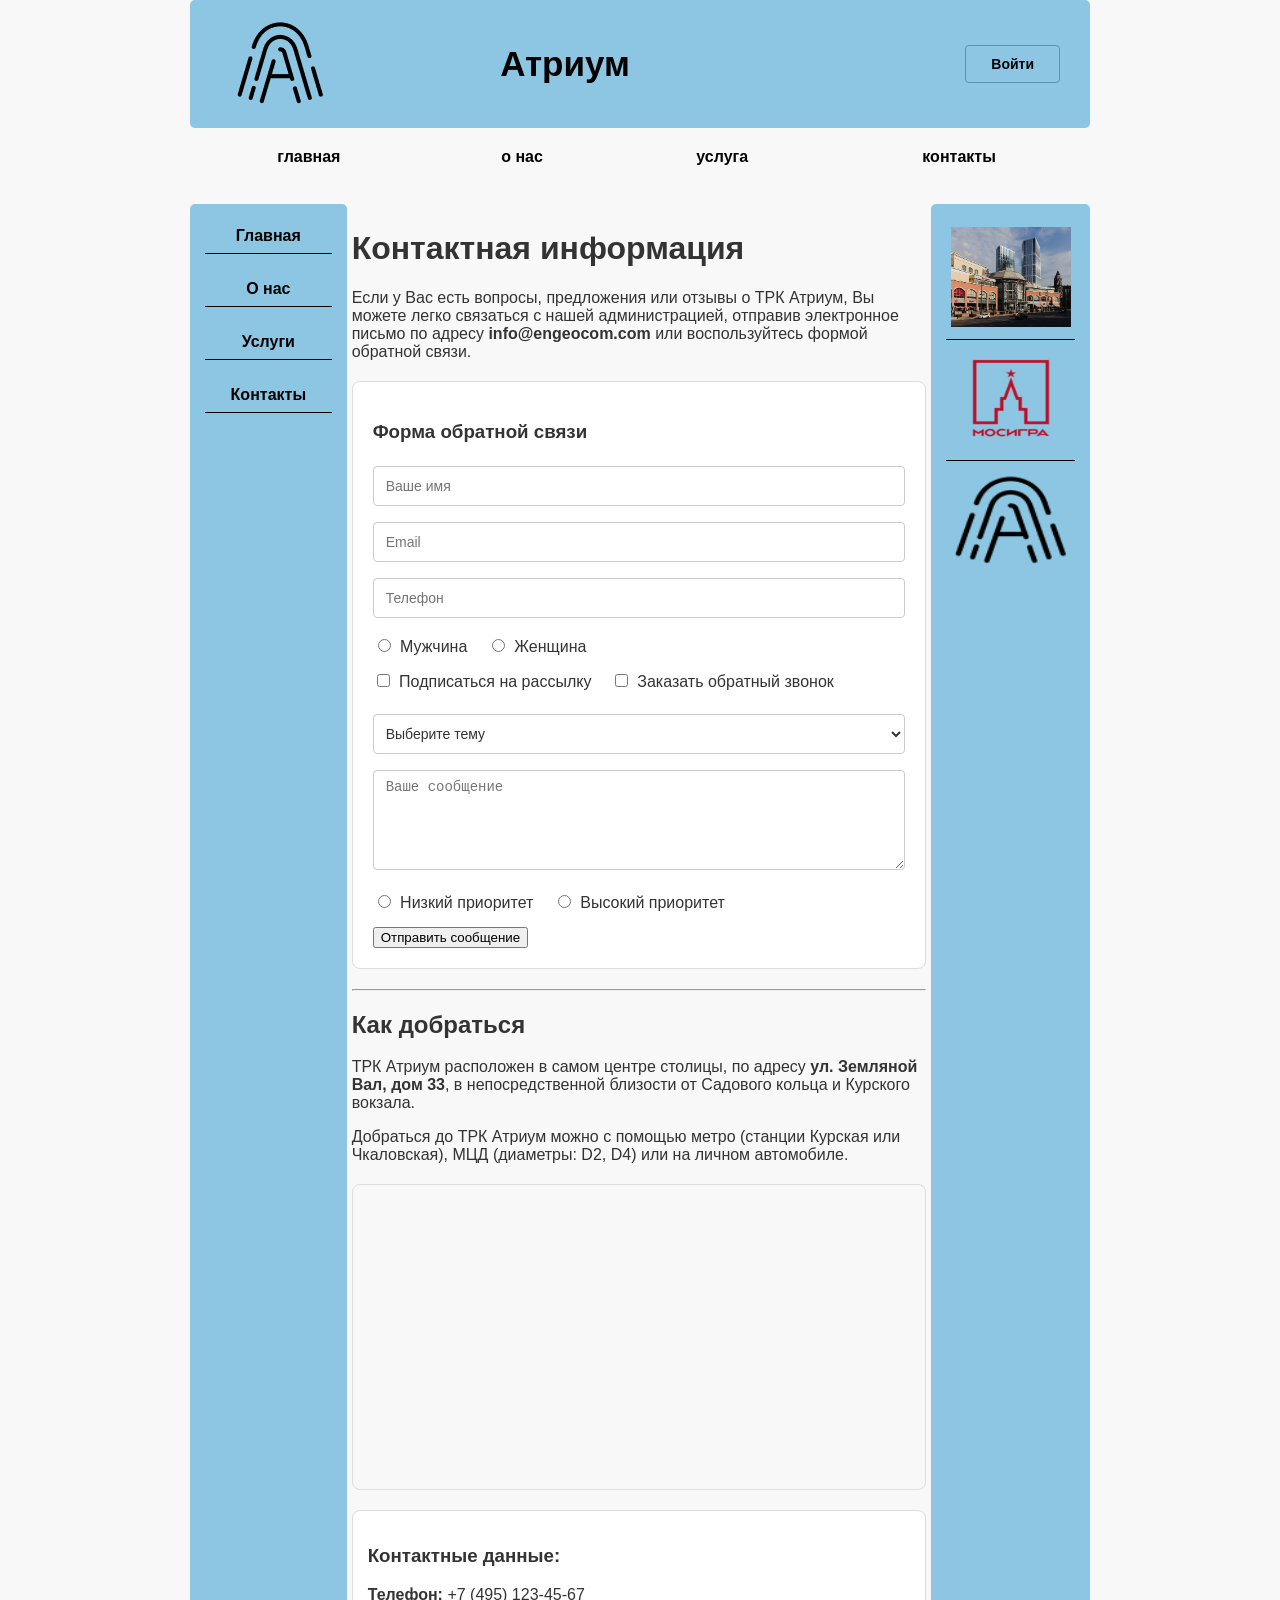
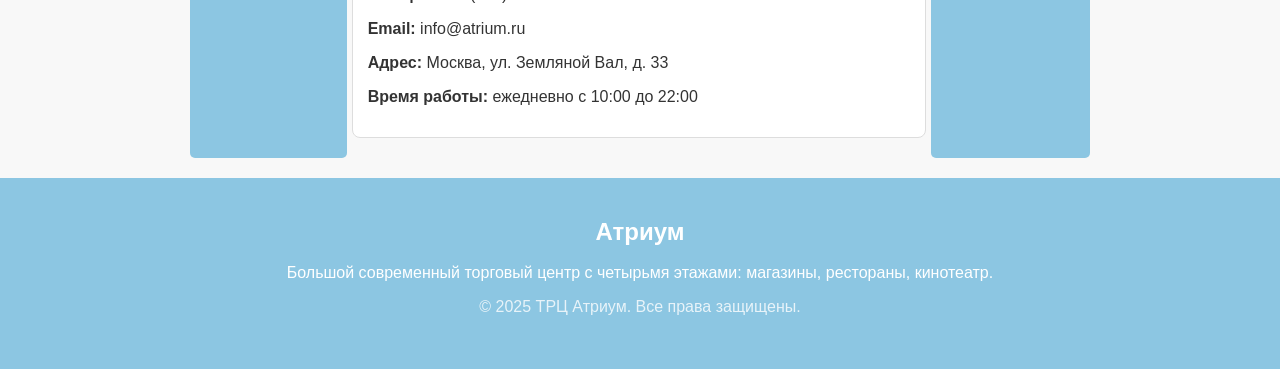
<file: Lab2/Страницы/contacts.html>
<!DOCTYPE html>
<html lang="ru">
<head>
    <meta charset="UTF-8">
    <meta name="viewport" content="width=device-width, initial-scale=1.0">
    <link rel="stylesheet" type="text/css" href="../CSS/style.css">
    <title>Атриум - Контакты</title>
</head>
<body>
<!-- Шапка -->
<table border="0" width="900" cellpadding="0" cellspacing="0" align="center" class="header">
    <tr>
        <td width="150" align="center">
            <img src="..\Картинки\logo.png" alt="Логотип Атриум">
        </td>
        <td align="center"><h1>Атриум</h1></td>
        <td class="form" width="270" align="right">
            <a href="auth.html" class="login-btn">Войти</a>
        </td>
    </tr>
</table>

<!-- Навигация -->
<table border="0" width="900" cellpadding="5" cellspacing="0" align="center">
    <tr>
        <td class="nav" align="center"><a href="https://www.atrium.su/">главная</a></td>
        <td class="nav" align="center"><a href="https://www.atrium.su/about/">о нас</a></td>
        <td class="nav" align="center"><a href="https://www.atrium.su/specialty/services/">услуга</a></td>
        <td class="nav" align="center"><a href="https://www.atrium.su/contacts/">контакты</a></td>
    </tr>
</table>

<br>

<!-- Основной контент -->
<table border="0" width="900" cellpadding="5" cellspacing="0" align="center">
    <tr>
        <!-- Левое меню -->
        <td width="135" valign="top" align="center" class="left-menu">
            <a href="..\index.html">Главная</a><br>
            <a href="about_us.html">О нас</a><br>
            <a href="catalog.html">Услуги</a><br>
            <a href="contacts.html">Контакты</a><br>
        </td>

        <!-- Центральный контент -->
        <td width="635" valign="top">
            <h1>Контактная информация</h1>
            <p>Если у Вас есть вопросы, предложения или отзывы о ТРК Атриум, Вы можете легко связаться с нашей администрацией, отправив электронное письмо по адресу <b>info@engeocom.com</b> или воспользуйтесь формой обратной связи.</p>
            
            <!-- Форма обратной связи -->
            <div class="contact-form">
                <h3>Форма обратной связи</h3>
                <form method="post" action="#">
                    <input type="text" placeholder="Ваше имя" required>
                    <input type="email" placeholder="Email" required>
                    <input type="tel" placeholder="Телефон">
                    
                    <!-- Радиокнопки -->
                    <div style="margin: 10px 0;">
                        <label><input type="radio" name="gender" value="male"> Мужчина</label>
                        <label><input type="radio" name="gender" value="female"> Женщина</label>
                    </div>
                    
                    <!-- Флажки -->
                    <div style="margin: 10px 0;">
                        <label><input type="checkbox" name="newsletter"> Подписаться на рассылку</label>
                        <label><input type="checkbox" name="callback"> Заказать обратный звонок</label>
                    </div>
                    
                    <!-- Раскрывающийся список -->
                    <select style="width: 100%; margin: 8px 0; padding: 8px;" name="topic">
                        <option>Выберите тему</option>
                        <option>Вопрос по услугам</option>
                        <option>Предложение о сотрудничестве</option>
                        <option>Жалоба</option>
                        <option>Другое</option>
                    </select>
                    
                    <!-- Прокручивающееся текстовое поле -->
                    <textarea placeholder="Ваше сообщение" name="message" required></textarea>
                    
                    <!-- Переключатель -->
                    <div style="margin: 10px 0;">
                        <label><input type="radio" name="priority" value="low"> Низкий приоритет</label>
                        <label><input type="radio" name="priority" value="high"> Высокий приоритет</label>
                    </div>
                    
                    <input type="submit" value="Отправить сообщение">
                </form>
            </div>

            <hr>

            <h2>Как добраться</h2>
            <p>ТРК Атриум расположен в самом центре столицы, по адресу <b>ул. Земляной Вал, дом 33</b>, в непосредственной близости от Садового кольца и Курского вокзала.</p>
            <p>Добраться до ТРК Атриум можно с помощью метро (станции Курская или Чкаловская), МЦД (диаметры: D2, D4) или на личном автомобиле.</p>

            <div class="map-container">
                <iframe src="https://www.google.com/maps/embed?pb=!1m18!1m12!1m3!1d1587.5136520935155!2d37.65739796418924!3d55.75705450484313!2m3!1f0!2f0!3f0!3m2!1i1024!2i768!4f13.1!3m3!1m2!1s0x46b54a8dad5d4887%3A0xdc4b5c48224c7c31!2sSarto%20Reale!5e0!3m2!1sru!2sru!4v1759680209831!5m2!1sru!2sru" width="100%" height="300" style="border:0;" allowfullscreen="" loading="lazy" referrerpolicy="no-referrer-when-downgrade"></iframe>
            </div>
            <div class="contact-info">
                <h3>Контактные данные:</h3>
                <p><b>Телефон:</b> +7 (495) 123-45-67</p>
                <p><b>Email:</b> info@atrium.ru</p>
                <p><b>Адрес:</b> Москва, ул. Земляной Вал, д. 33</p>
                <p><b>Время работы:</b> ежедневно с 10:00 до 22:00</p>
            </div>
        </td>

        <!-- Правая колонка -->
        <td width="130" valign="top" align="center" class="right-menu">
            <a href="https://www.atrium.su/" target="_blank" title="Перейти на официальный сайт Атриум">
                <img src="../Картинки/banner1.jpg" alt="banner1" width="120" height="100">
            </a>
            <a href="https://www.atrium.su/" target="_blank" title="Перейти на официальный сайт Атриум">
                <img src="../Картинки/banner2.png" alt="banner2" width="120" height="100">
            </a>
            <a href="https://www.atrium.su/" target="_blank" title="Перейти на официальный сайт Атриум">
                <img src="../Картинки/logo.png" alt="logo" width="120" height="100">
            </a>
        </td>
    </tr>
</table>

<!-- Футер -->
<footer class="footer">
    <div class="footer-content">
        <h3>Атриум</h3>
        <p>Большой современный торговый центр с четырьмя этажами: магазины, рестораны, кинотеатр.</p>
        <p class="footer-copyright">© 2025 ТРЦ Атриум. Все права защищены.</p>
    </div>
</footer>

</body>
</html>
</file>
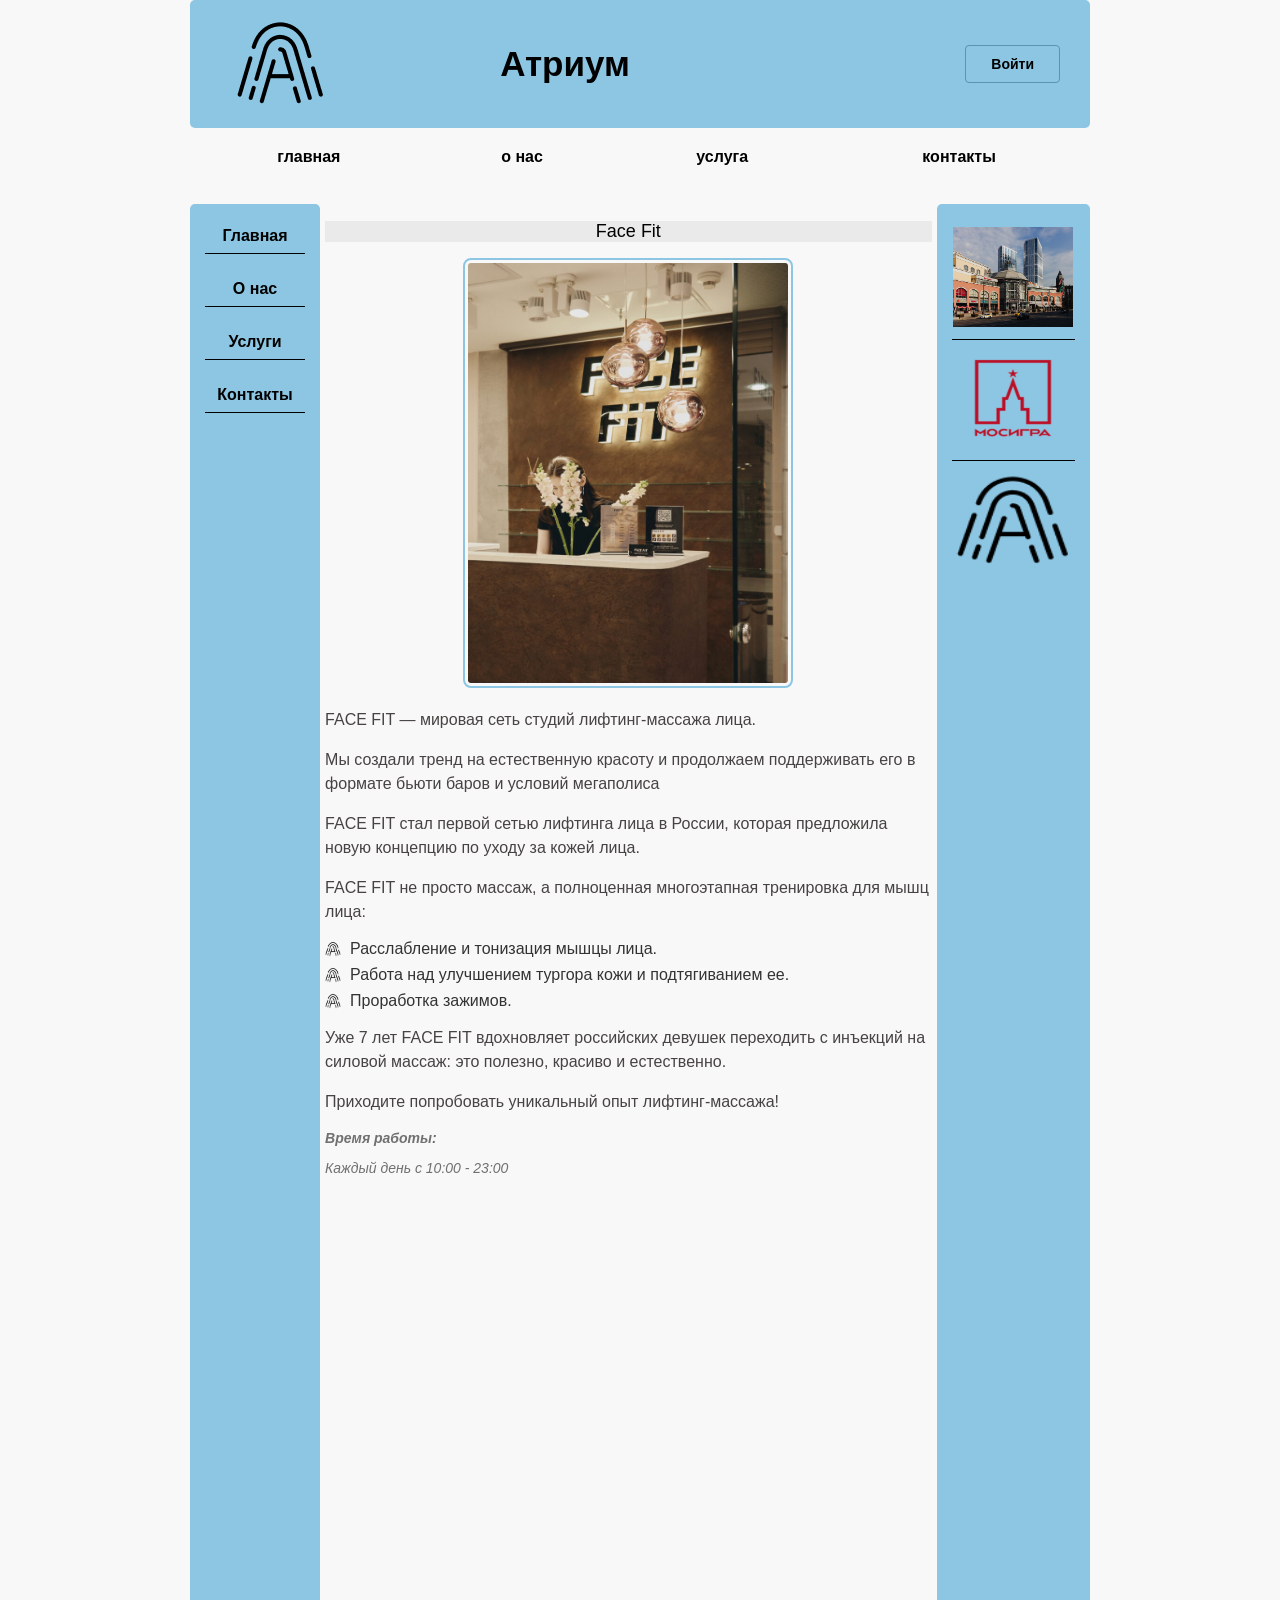
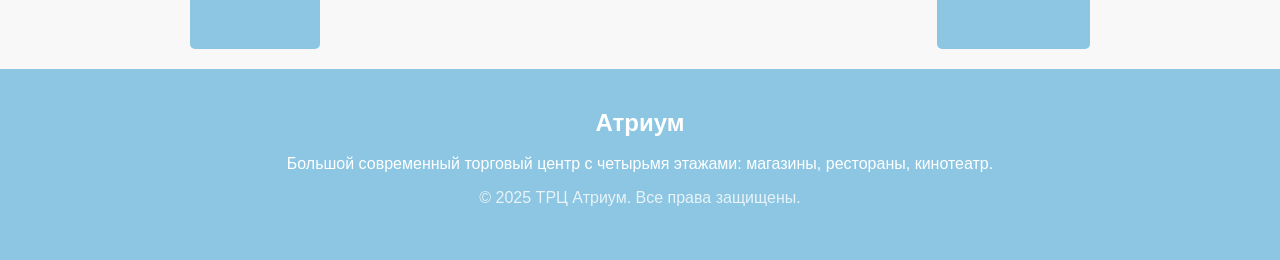
<file: Lab2/Страницы/face_fit.html>
<!DOCTYPE html>
<html lang="ru">
<head>
    <meta charset="UTF-8">
    <meta name="viewport" content="width=device-width, initial-scale=1.0">
    <link rel="stylesheet" type="text/css" href="../CSS/style.css">
    <title>Атриум - Face Fit</title>
</head>
<body>
<!-- Шапка -->
<table border="0" width="900" cellpadding="0" cellspacing="0" align="center" class="header">
    <tr>
        <td width="150" align="center">
            <img src="..\Картинки\logo.png" alt="Логотип Атриум">
        </td>
        <td align="center"><h1>Атриум</h1></td>
        <td class="form" width="270" align="right">
            <a href="auth.html" class="login-btn">Войти</a>
        </td>
    </tr>
</table>

<!-- Навигация -->
<table border="0" width="900" cellpadding="5" cellspacing="0" align="center">
    <tr>
        <td class="nav" align="center"><a href="https://www.atrium.su/">главная</a></td>
        <td class="nav" align="center"><a href="https://www.atrium.su/about/">о нас</a></td>
        <td class="nav" align="center"><a href="https://www.atrium.su/specialty/services/">услуга</a></td>
        <td class="nav" align="center"><a href="https://www.atrium.su/contacts/">контакты</a></td>
    </tr>
</table>

<br>

<!-- Основной контент -->
<table border="0" width="900" cellpadding="5" cellspacing="0" align="center">
    <tr>
        <!-- Левое меню -->
        <td width="150" valign="top" align="center" class="left-menu">
            <a href="..\index.html">Главная</a><br>
            <a href="about_us.html">О нас</a><br>
            <a href="catalog.html">Услуги</a><br>
            <a href="contacts.html">Контакты</a><br>
        </td>

         <!-- Центральный контент -->
        <td width="620" valign="top">
            <h1 class="heading" align="center">Face Fit</h1>
            <figure style="text-align: center;">
                <div class="image-container">
                    <a href="..\Картинки\face_fit.jpg" target="_blank" title="Открыть изображение Face Fit в полном размере">
                    <img class="zoom-image" src="..\Картинки\face_fit.jpg" alt="Face Fit" width="320" height="420">
                    </a>
                </div>
            </figure>
            
            <p class="detailed-description">FACE FIT —  мировая сеть студий лифтинг-массажа лица.</p>
            <p class="detailed-description">Мы создали тренд на естественную красоту и продолжаем поддерживать его в формате бьюти баров и условий мегаполиса</p>
            <p class="detailed-description">FACE FIT стал первой сетью лифтинга лица в России, которая предложила новую концепцию по уходу за кожей лица.</p>
            <p class="detailed-description">FACE FIT не просто массаж, а полноценная многоэтапная тренировка для мышц лица:</p>
            
            <ul class="custom-list">
                <li>Расслабление и тонизация мышцы лица.</li>
                <li>Работа над улучшением тургора кожи и подтягиванием ее.</li>
                <li>Проработка зажимов.</li>
            </ul>
            
            <p class="detailed-description">Уже 7 лет FACE FIT вдохновляет российских девушек переходить с инъекций на силовой массаж: это полезно, красиво и естественно.</p>
            <p class="detailed-description">Приходите попробовать уникальный опыт лифтинг-массажа!</p>
            
            <p class="short-description"><b>Время работы:</b></p>
            <p class="short-description">Каждый день с 10:00 - 23:00</p>

            <iframe src="https://www.google.com/maps/embed?pb=!1m18!1m12!1m3!1d2245.071820343523!2d37.65649767718466!3d55.75725457308585!2m3!1f0!2f0!3f0!3m2!1i1024!2i768!4f13.1!3m3!1m2!1s0x46b54a8dad5d4887%3A0xdc4b5c48224c7c31!2sSarto%20Reale!5e0!3m2!1sru!2sru!4v1759690216400!5m2!1sru!2sru" width="600" height="450" style="border:0;" allowfullscreen="" loading="lazy" referrerpolicy="no-referrer-when-downgrade"></iframe>
        </td>

        <!-- Правая колонка -->
        <td width="130" valign="top" align="center" class="right-menu">
            <a href="https://www.atrium.su/" target="_blank" title="Перейти на официальный сайт Атриум">
                <img src="../Картинки/banner1.jpg" alt="banner1" width="120" height="100">
            </a>
            <a href="https://www.atrium.su/" target="_blank" title="Перейти на официальный сайт Атриум">
                <img src="../Картинки/banner2.png" alt="banner2" width="120" height="100">
            </a>
            <a href="https://www.atrium.su/" target="_blank" title="Перейти на официальный сайт Атриум">
                <img src="../Картинки/logo.png" alt="logo" width="120" height="100">
            </a>
        </td>
    </tr>
</table>

<!-- Футер -->
<footer class="footer">
    <div class="footer-content">
        <h3>Атриум</h3>
        <p>Большой современный торговый центр с четырьмя этажами: магазины, рестораны, кинотеатр.</p>
        <p class="footer-copyright">© 2025 ТРЦ Атриум. Все права защищены.</p>
    </div>
</footer>

</body>
</html>
</file>
<file: Lab2/CSS/style.css>
body {
    background-color: #f8f8f8;
    font-family: Arial, sans-serif;
    margin: 0;
    padding: 0;
    color: #333;
}

a {
    color: black;
    text-decoration: none;
    font-weight: bold;
    transition: color 0.3s ease;
}

/*Шапка*/
.header{
    background-color: #8cc6e2;
    padding: 15px;
    border-radius: 5px;
}
.header h1{
    color: black;
    text-decoration: none;
    font-weight: bold;
    font-size: 35px;
}

/*Форма входа*/
.form {
    margin: 0.3px;
    padding: 15px;
    border-radius: 5px;
    border-width: 2px;
}
.form td {
    color: black;
    text-decoration: none;
    font-weight: bold;
    transition: color 0.3s ease;
}

/*Меню навигации*/
.nav {
    background-color: #f8f8f8;
    padding: 10px 0;
}
.nav a {
    color: black;
    padding: 10px 20px;
    display: inline-block;
}

/*Левое поле*/
.left-menu {
    background-color: #8cc6e2;
    padding: 15px;
    border-radius: 5px;
}
.left-menu a {
    display: block;
    padding: 8px 0;
    border-bottom: 1px solid black;
}
.left-menu a:last-child {
    border-bottom: none;
}

/*Правое поле*/
.right-menu {
    background-color: #8cc6e2;
    padding: 15px;
    border-radius: 5px;
}
.right-menu a {
    display: block;
    padding: 8px 0;
    border-bottom: 1px solid black;
}
.right-menu a:last-child {
    border-bottom: none;
}

/* Стили для списков характеристик */
.custom-list {
    list-style: none;
    padding-left: 0;
}

.custom-list li {
    background: url('../Картинки/logo.png') no-repeat left center;
    background-size: 16px 16px;
    padding-left: 25px;
    margin-bottom: 8px;
}

/*КАТАЛОГ*/
.heading{
    color: black;
    font-size: 18px;
    font-weight: 400;
    background-color: #eaeaea;
}
.short-description{
    color:#707070;
    font-size: 14px;
    font-style: italic;
    line-height: 16px;
}
.detailed-description{
    color:#484343;
    font-size: 16px;
    font-weight: 400;
    line-height: 24px;
    text-align: left;
}

/* Стили для страницы контактов */
.contact-form {
    background-color: white;
    padding: 20px;
    border-radius: 8px;
    border: 1px solid #ddd;
    margin: 20px 0;
}

.contact-form h3 {
    color: #333;
    margin-bottom: 15px;
}

/* Стили для полей ввода */
.contact-form input[type="text"],
.contact-form input[type="email"],
.contact-form input[type="tel"],
.contact-form textarea,
.contact-form select {
    width: 100%;
    height: 40px;
    padding: 8px 12px;
    margin: 8px 0;
    border: 1px solid #ccc;
    border-radius: 4px;
    font-size: 14px;
    color: #333;
    background-color: #fff;
    box-sizing: border-box;
    transition: border-color 0.3s ease;
}

.contact-form textarea {
    height: 100px;
    resize: vertical;
}

/* Стили для карты */
.map-container {
    margin: 20px 0;
    border-radius: 8px;
    overflow: hidden;
    border: 1px solid #ddd;
}

/* Стили для контактной информации */
.contact-info {
    background-color: white;
    padding: 15px;
    border-radius: 8px;
    border: 1px solid #ddd;
    margin: 15px 0;
}

/* Рамки для изображений на страницах описания */
.image-container img {
    border: 2px solid #8cc6e2;
    border-radius: 8px;
    padding: 3px;
}

/* Стили для футера */
.footer {
    background-color: #8cc6e2;
    padding: 20px;
    margin-top: 20px;
    text-align: center;
    color: white;
    font-family: Arial, sans-serif;
}

.footer-content {
    max-width: 900px;
    margin: 0 auto;
    padding: 20px;
}

.footer h3 {
    margin: 0 0 15px 0;
    font-size: 24px;
    font-weight: bold;
}

.footer p {
    margin: 0 0 10px 0;
    font-size: 16px;
    line-height: 1.5;
}

.footer-copyright {
    margin: 0;
    font-size: 14px;
    opacity: 0.8;
}

/* Стили для радиокнопок и флажков */
.contact-form label {
    display: inline-block;
    margin-right: 15px;
    margin-bottom: 5px;
    cursor: pointer;
}

.contact-form input[type="radio"],
.contact-form input[type="checkbox"] {
    margin-right: 5px;
}

/* Стили для форм авторизации и регистрации */
.auth-form {
    background-color: white;
    padding: 20px;
    border-radius: 8px;
    border: 1px solid #ddd;
    margin: 20px 0;
}

.auth-form h2 {
    color: #333;
    margin-bottom: 20px;
    text-align: center;
}

.auth-form input[type="text"],
.auth-form input[type="email"],
.auth-form input[type="password"],
.auth-form input[type="tel"],
.auth-form textarea,
.auth-form select {
    width: 100%;
    height: 40px;
    padding: 8px 12px;
    margin: 8px 0;
    border: 1px solid #ccc;
    border-radius: 4px;
    font-size: 14px;
    color: #333;
    background-color: #fff;
    box-sizing: border-box;
}

.auth-form textarea {
    height: auto;
    resize: vertical;
}

.auth-form input[type="file"] {
    width: 100%;
    margin: 5px 0;
    padding: 5px;
}

.auth-form input[type="submit"] {
    background-color: #8cc6e2;
    color: black;
    border: none;
    padding: 12px 30px;
    cursor: pointer;
    border-radius: 4px;
    font-size: 16px;
    font-weight: bold;
    width: 100%;
    margin-top: 10px;
}

.auth-form input[type="submit"]:hover {
    background-color: #7ab5d2;
}

.enter-button {
    background-color: #8cc6e2;
    color: black;
    border: 1px solid #5d93b0;
    padding: 6px 15px;
    cursor: pointer;
    border-radius: 4px;
    font-weight: bold;
    font-size: 13px;
    transition: all 0.3s ease;
    margin-right: 8px;
}

.registration {
    font-size: 11px; 
    color: #333;
    text-decoration: none;
    border-bottom: 1px dashed #333;
    padding-bottom: 1px;
}

.registration:hover {
    color: #000;
    border-bottom: 1px solid #000;
}

/* Стили для информации о товаре */
.product-info {
    display: flex;
    justify-content: space-between;
    align-items: center;
    margin-top: 8px;
    padding: 0 5px;
}

.product-info a {
    font-weight: bold;
    color: #333;
    text-decoration: none;
}

/* Стили для цен товаров */
.price {
    color: #e74c3c;
    font-weight: bold;
    font-size: 14px;
    background-color: #f8f8f8;
    border-radius: 4px;
    padding: 2px 6px;
    margin-left: 10px;
}

/* Стили для кнопки входа в шапке */
.login-btn {
    background-color: #8cc6e2;
    color: black;
    border: 1px solid #5d93b0;
    padding: 10px 25px;
    cursor: pointer;
    border-radius: 4px;
    font-weight: bold;
    font-size: 14px;
    text-decoration: none;
    display: inline-block;
    transition: all 0.3s ease;
    text-align: center;
}

.login-btn:hover {
    background-color: #7ab5d2;
    border-color: #4a7a94;
    transform: translateY(-2px);
    color: black;
    text-decoration: none;
}

.login-btn:active {
    background-color: #69a4c2;
    transform: translateY(0);
}
</file>
